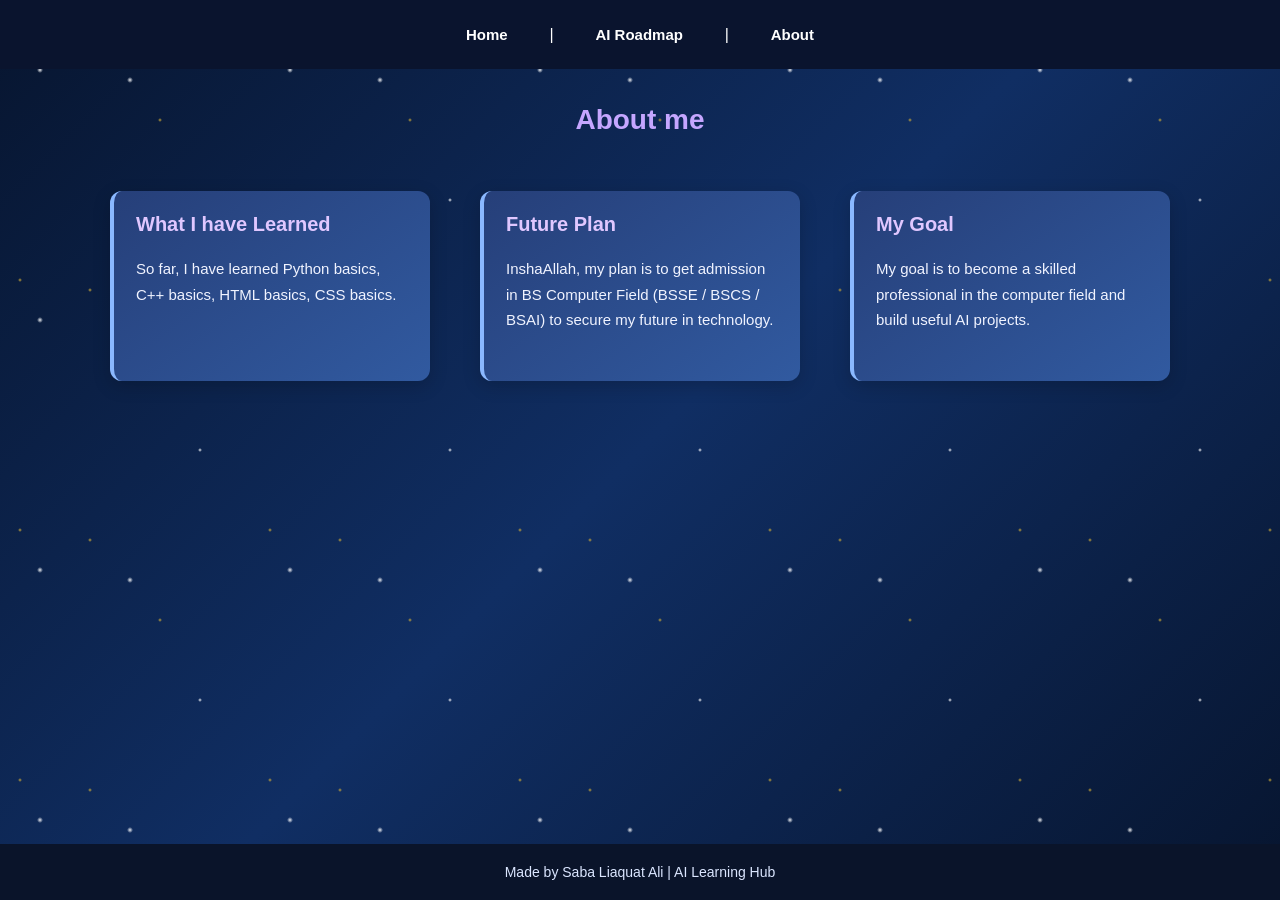
<file: about.html>
<!DOCTYPE html>
<html lang="en">
<head>
    <meta charset="UTF-8">
    <meta name="viewport" content="width=device-width, initial-scale=1.0">
    <title> AI Learning Hub | Saba Liaquat Ali </title>
    <link rel="stylesheet" href="style.css">
</head>
<body>
    <nav>
        <a href="index.html">Home</a> &nbsp; &nbsp; | &nbsp; &nbsp;
        <a href="roadmap.html">AI Roadmap</a> &nbsp; &nbsp; | &nbsp; &nbsp;
        <a href="about.html">About</a>
    </nav>
    <h2> About me </h2>
    <div class="about-container">
        <div class="box">
            <h3> What I have Learned </h3>
            <p> So far, I have learned Python basics, C++ basics, HTML basics, CSS basics.</p>
        </div>
        <br>
        <div class="box">
            <h3>Future Plan </h3>
            <p> InshaAllah, my plan is to get admission in BS Computer Field (BSSE / BSCS / BSAI) to secure my future in technology.</p>
        </div>
        <br>
        <div class="box">
            <h3> My Goal </h3>
            <p> My goal is to become a skilled professional in the computer field and build useful AI projects.</p>
        </div>
    </div>
    <footer> Made by Saba Liaquat Ali  |  AI Learning Hub </footer>
    
</body>
</html>
</file>
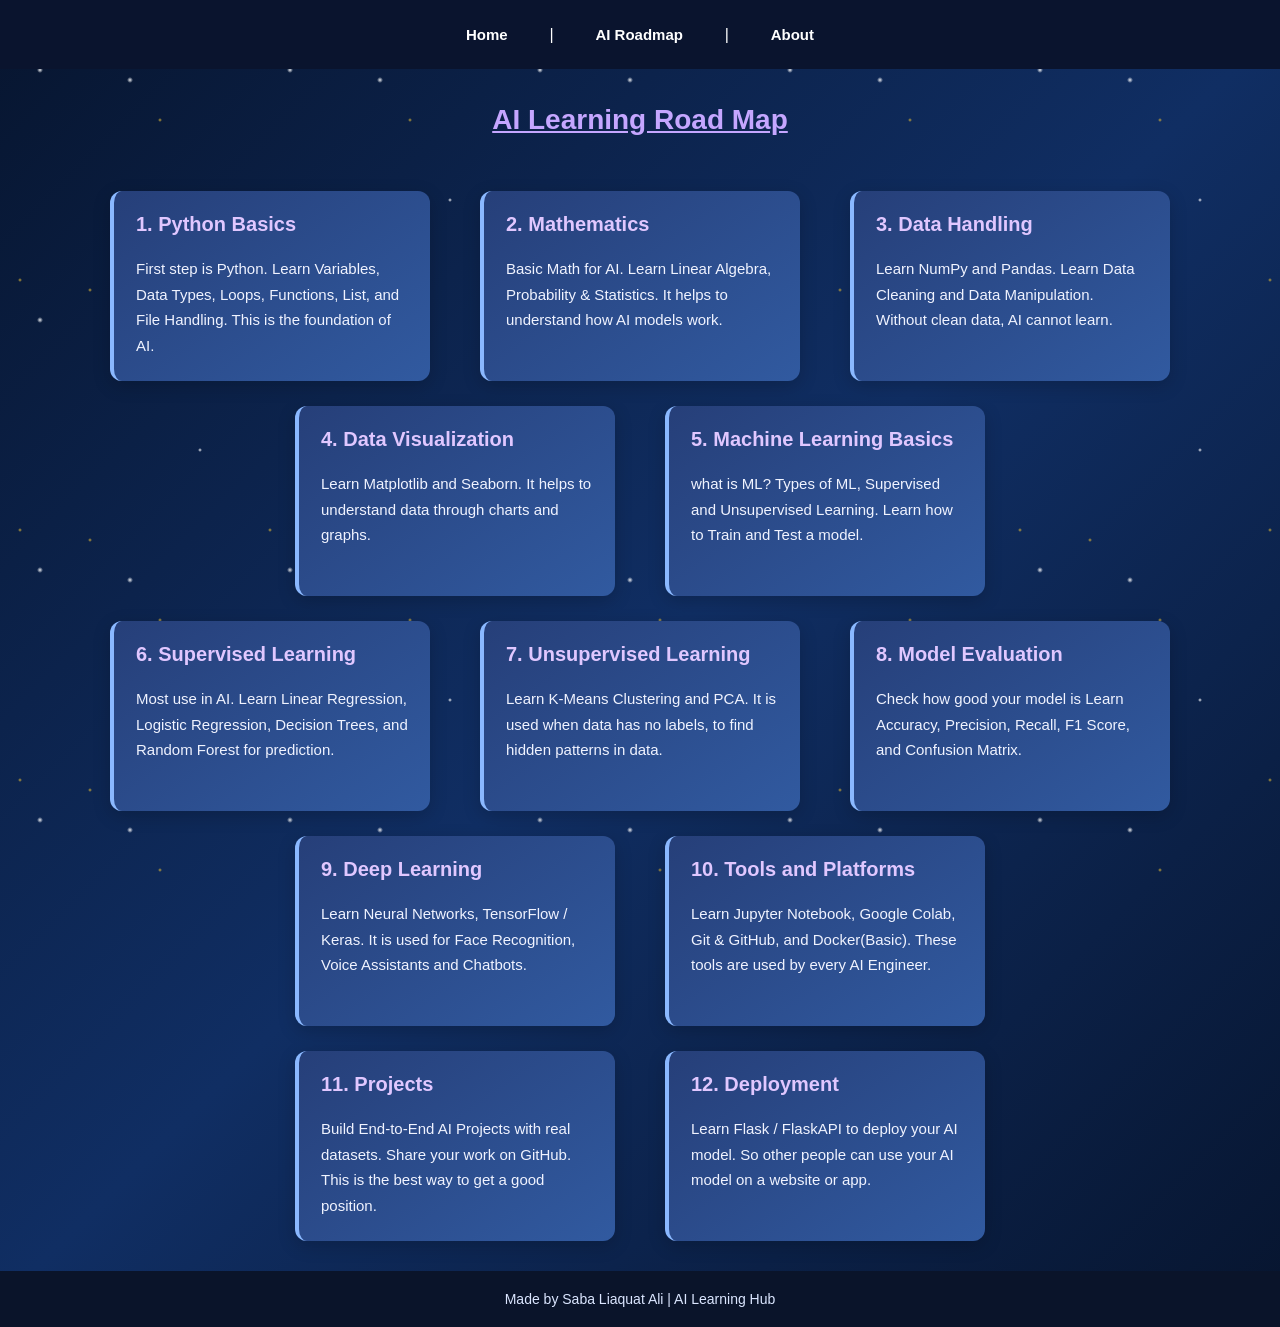
<file: roadmap.html>
<!DOCTYPE html>
<html lang="en">
<head>
    <meta charset="UTF-8">
    <meta name="viewport" content="width=device-width, initial-scale=1.0">
    <title> AI Learning Hub | Saba Liaquat Ali </title>
    <link rel="stylesheet" href="style.css">
</head>
<body>
    <nav>
        <a href="index.html">Home</a> &nbsp; &nbsp; | &nbsp; &nbsp;
        <a href="roadmap.html">AI Roadmap</a> &nbsp; &nbsp; | &nbsp; &nbsp;
        <a href="about.html">About</a>
    </nav>
    
    <h2><u> AI Learning Road Map </u></h2>
    <div class="container roadmap-container">
        <div class="box">
            <h3>1. Python Basics</h3>
            <p> First step is Python. Learn Variables, Data Types, Loops, Functions, List, and File Handling. This is the foundation of AI.</p>
        </div>
        <br>
        <div class="box">
            <h3>2. Mathematics</h3>
            <p> Basic Math for AI. Learn Linear Algebra, Probability & Statistics. It helps to understand how AI models work.</p>
        </div>
        <br>
        <div class="box">
            <h3>3. Data Handling</h3>
            <p> Learn NumPy and Pandas. Learn Data Cleaning and Data Manipulation. Without clean data, AI cannot learn.</p>
        </div>
        <br>
        <div class="box">
            <h3>4. Data Visualization</h3>
            <p> Learn Matplotlib and Seaborn. It helps to understand data through charts and graphs.</p>
        </div>
        <br>
        <div class="box">
            <h3>5. Machine Learning Basics</h3>
            <p> what is ML? Types of ML, Supervised and Unsupervised Learning. Learn how to Train and Test a model.</p>
        </div>
        <br>
        <div class="box">
            <h3>6. Supervised Learning</h3>
            <p> Most use in AI. Learn Linear Regression, Logistic Regression, Decision Trees, and Random Forest for prediction.</p>
        </div>
        <br>
        <div class="box">
            <h3>7. Unsupervised Learning</h3>
            <p> Learn K-Means Clustering and PCA. It is used when data has no labels, to find hidden patterns in data.</p>
        </div>
        <br>
        <div class="box">
            <h3>8. Model Evaluation</h3>
            <p> Check how good your model is Learn Accuracy, Precision, Recall, F1 Score, and Confusion Matrix.</p>
        </div>
        <br>

        <div class="box">
            <h3>9. Deep Learning</h3>
            <p> Learn Neural Networks, TensorFlow / Keras. It is used for Face Recognition, Voice Assistants and Chatbots.</p>
        </div>
        <br>
        <div class="box">
            <h3>10. Tools and Platforms</h3>
            <p> Learn Jupyter Notebook, Google Colab, Git & GitHub, and Docker(Basic). These tools are used by every AI Engineer.</p>
        </div>
        <br>
        <div class="box">
            <h3>11. Projects</h3>
            <p> Build End-to-End AI Projects with real datasets. Share your work on GitHub. This is the best way to get a good position.</p>
        </div>
        <br>
        <div class="box">
            <h3>12. Deployment</h3>
            <p> Learn Flask / FlaskAPI to deploy your AI model. So other people can use your AI model on a website or app.</p>
        </div>

    </div>
    <footer> Made by Saba Liaquat Ali  |  AI Learning Hub </footer>

</body>
</html>
</file>
<file: style.css>
/* ALL WEBSITE STYLE */ 
* {
    box-sizing: border-box;
}
html {
    min-height: 100%;
    scroll-behavior: smooth;
}
body{
    background: linear-gradient(135deg, #07152f, #102e63, #07152f);
    color: #ffffff;
    font-family: Arial, sans-serif;
    margin: 0;
    min-height: 100vh;
    display: flex;
    flex-direction: column;
}
/* Golden Stars Background - Bright Version */
body::before {
    content: '';
    position: fixed;
    top: 0;
    left: 0;
    width: 100%;
    height: 100%;
    z-index: -1;
    background-image: 
        radial-gradient(2px 2px at 20px 30px, #D4AF37, transparent),
        radial-gradient(3px 3px at 40px 70px, #ffffff, transparent),
        radial-gradient(2px 2px at 90px 40px, #D4AF37, transparent),
        radial-gradient(3px 3px at 130px 80px, #ffffff, transparent),
        radial-gradient(2px 2px at 160px 120px, #D4AF37, transparent),
        radial-gradient(2px 2px at 200px 200px, #ffffff, transparent);
    background-repeat: repeat;
    background-size: 250px 250px;
    opacity: 0.9;
}
/* NAV */ 
nav {
    background: #0a142e;
    padding: 18px 12px;
    text-align: center;
    display: flex;
    flex-wrap: wrap;
    justify-content: center;
    align-items: center;
    gap: 12px;
}
nav a {
    color: #ffffff;
    text-decoration: none;
    font-size: 15px;
    font-weight: bold;
    padding: 8px 12px;
    border-radius: 8px;
    transition: 0.3s;
}
nav a:hover {
    color: #8ab8ff;
    background: #1b2e55;
}
/* HOME SECTION */ 
#home{
    display: flex;
    justify-content: center;
    align-items: center;
    padding: 50px 20px; 
    gap: 30px;
    flex-wrap: wrap;
}
#home h1{
    color: #8ab8ff;
    font-size: 40px;
    text-decoration: underline;
    margin: 0 0 12px;
}
#home h3 {
    margin: 8px 0;
}
#home img {
    width: 180px;
    height: 180px;
    border-radius: 25px;
    object-fit: cover;
}
h2 {
    text-align: center;
    color: #c5a6ff;
    margin: 35px 15px;
    font-size: 28px;
}
h3 {
    color: #c9a0ff;
}
.container {
    display: flex;
    flex-wrap: wrap;
    justify-content: center;
    align-items: stretch;
    gap: 20px;
    width: 100%;
    max-width: 1250px;
    margin: 20px auto;
    padding: 0 20px;
}
/* BOXES COMMON */
.box {
    background: linear-gradient(145deg, #263f79, #315aa0);
    border-left: 4px solid #8ab8ff;
    border-radius: 12px;
    padding: 22px;
    width: 280px;
    max-width: 100%;
    flex: 1 1 240px;
    min-width: 0;
    box-shadow: 0 5px 18px rgba(0,0,0,0.18);
    overflow-wrap: anywhere;
    transition: transform 0.3s;
}
.box:hover {
    transform: translateY(-4px);
    box-shadow: 0 9px 24px rgba(0,0,0,0.25);
}
.box h3 {
    color: #e0c7ff;
    margin-top: 0;
    font-size: 20px;
}
.box p {
    color: #f0f3ff;
    line-height: 1.7;
    font-size: 15px;
    margin-bottom: 0;
}
body > h2 {
    margin-bottom: 25px;
}
body > .container {
    flex: 1 0 auto;
    align-content: flex-start;
}
/* FOOTER */
footer {
    background: #0a142a;
    color: #dbe6ff;
    text-align: center;
    padding: 20px 12px;
    margin-top: auto;
    width: 100%;
    font-size: 14px;
}
@media (max-width: 600px) {
    nav {
        gap: 4px;
        padding: 12px 6px;
    }
    nav a {
        font-size: 14px;
        padding: 8px;
        max-width: 0;
    }
    #home {
        flex-direction: column;
        text-align: center;
        gap: 20px;
        padding: 30px 15px;
    }
    #home h1 {
        font-size: 32px;
    }
    #home img {
        width: 150px;
        height: 150px;
    }
    h2 {
        font-size: 24px;
        margin: 25px 10px;
    }
    .container {
        flex-direction: column;
        align-items: center;
        gap: 16px;
        padding: 0 15px;
        margin: 15px auto;
    }
    .box {
        width: 100%;
        max-height: 420px;
        flex: 0 1 auto;
        padding: 20px;
    }
    footer {
        margin-top: auto;
        padding: 18px 10px;
    }
}
.about-container {
    display: flex;
    flex-wrap: wrap;
    justify-content: center;
    align-items: flex-start;
    gap: 25px;
    max-width: 1100px;
    margin: 30px auto;
    padding: 0 20px;
}
.about-container .box {
    flex: 0 1 320px;
    width: 320px;
    min-height: 190px;
}
@media (max-width: 600px) {
    .about-container {
        flex-direction: column;
        align-items: center;
    }
    .about-container .box {
        width: 100%;
        max-width: 420px;
    }
}
.roadmap-container {
    display: flex;
    flex-wrap: wrap;
    justify-content: center;
    align-items: flex-start;
    gap: 25px;
    max-width: 1100px;
    margin: 30px auto;
    padding: 0 20px;
}
.roadmap-container .box {
    flex: 0 1 320px;
    width: 320px;
    min-height: 190px;
}
@media (max-width: 600px) {
    .roadmap-container {
        flex-direction: column;
        align-items: center;
    }
    .road-container .box {
        width: 100%;
        max-width: 420px;
    }
}
/*.roadmap-container {
    align-items: stretch;
}
.roadmap-container .box {
    min-height: 250px;
    height: 100%;
    display: flex;
    flex-direction: column;
    justify-content: flex-start;
}*/

/* ROADMAP SPACES */
/*body {
    min-height: 100vh;
    display: flex;
    flex-direction: column;
}*/
/*body > h2 {
    margin-bottom: 25px;
}*/
/*body > .container {
    flex: 1 0 auto;
    align-content: flex-start;
}*/
/*footer {
    margin-top: auto;
}*/
/*#home h3 {
    margin: 5px 0;
}*/
/*#home .small{
    color: #ccc;
    font-size: 14px;
    margin-top: 5px;
}
#home img{
    width: 220px;
    height: 220px;
    border-radius: 30px;
    border: 4px solid #aa6be4;
    box-shadow: 0 0 20px #aa6be4;
    object-fit: cover;
}*/
/*#home .small {
    color: #aa6be4;
}*/
/* ABOUT SECTION */
/*#about h2 {
    text-align: center;
    color: #c5a6ff;
    font-size: 30px;
    margin: 40px 0 20px 0;
}
/* HEADINGS */
/*.types-heading {
    text-decoration: underline;
}*/
/* BOXES COMMON */
/*.box {
    background-color: #2a2a4a;
    border-left: 4px solid #aa6be4;
    border-radius: 10px;
    padding: 15px;
    /* boxes size same */

/*.box h3 {
    color: #c9a0ff;
    font-size: 14px;
    margin: 0 0 8px 0;
}*/
/*.box p {
    color: #d0d0d0;
    font-size: 11.5px;
    line-height: 1.4;
    margin: 0;
}*/
/* INDEX PAGE BOXES */
/*.ai-container {
    display: flex;
    flex-wrap: wrap;
    justify-content: center;
    gap: 20px;
    max-width: 1000ox;
    margin: 20px auto;
    padding: 0 20px;
}*/
/*.ai-box {
    width: 280px;
    min-height: 200px;
}*/
/* ROADMAP PAGE 5 BOXES IN ONE LINE */
/*.container {
    display: flex;
    flex-wrap: wrap;
    justify-content: center;
    gap: 15px;
    max-width: 1350px;
    margin: 0 auto;
    padding: 0 20px;
}*/
/*.container .box {
    width: calc(20% - 15px);
    min-height: 190px;
}*/

/* FOOTER 
footer {
    background: #0a0a14;
    text-align: center;
    padding: 20px;
    margin-top: 50px;
} */
</file>
